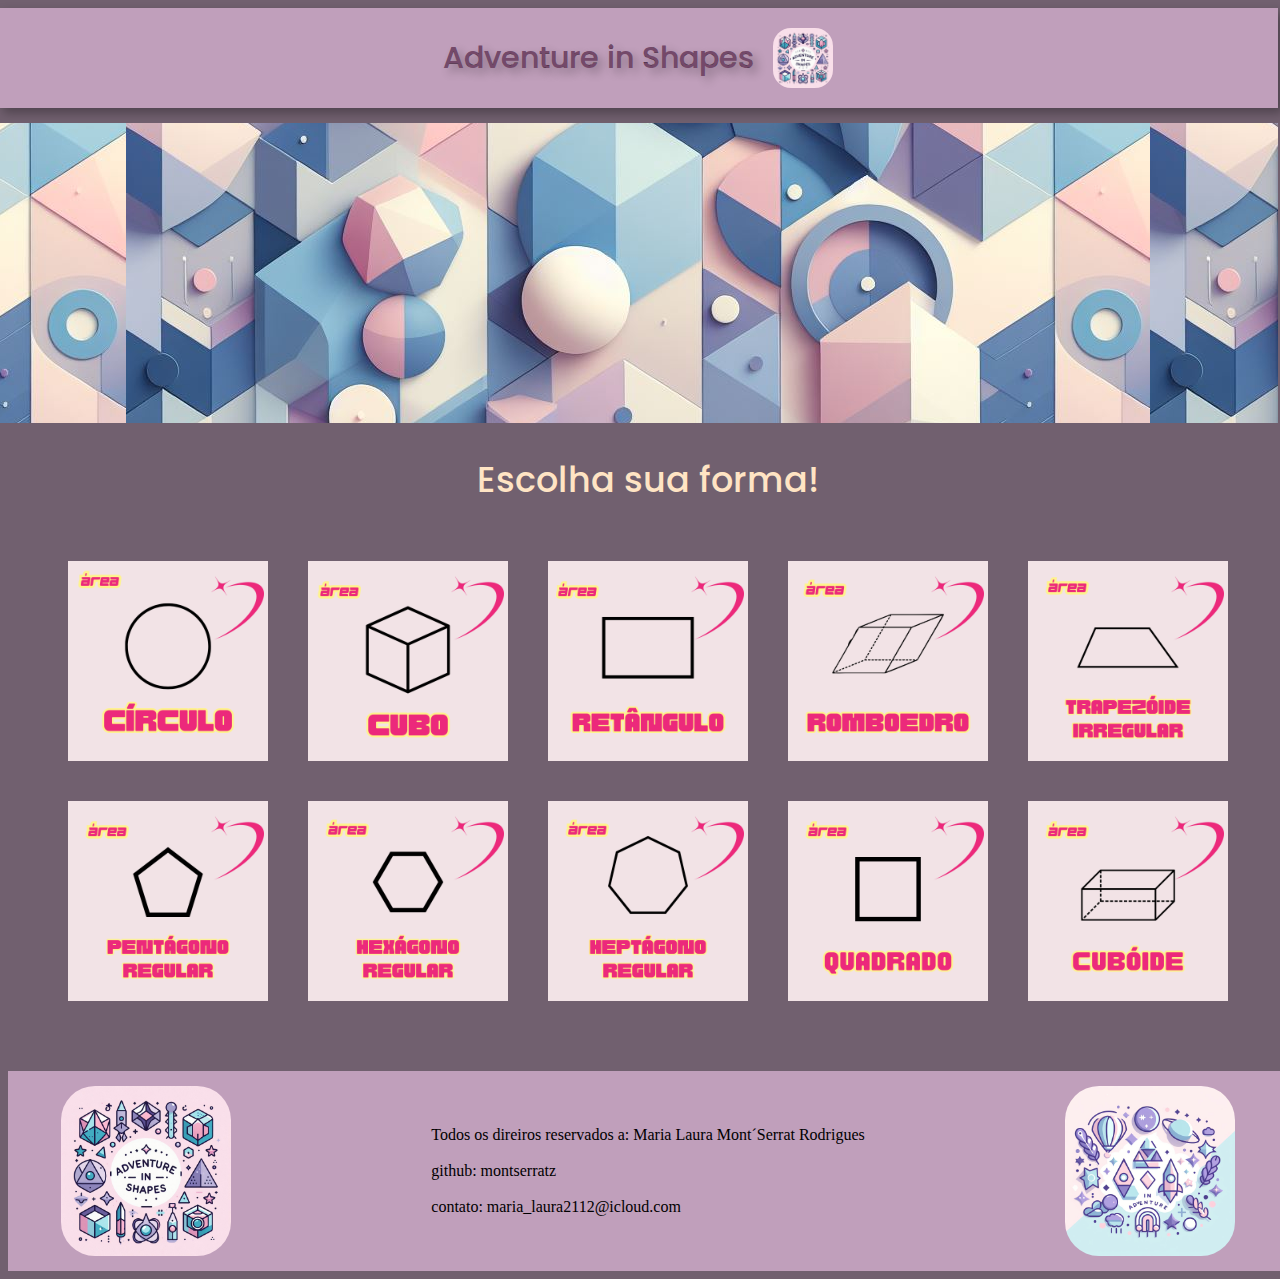
<file: index.html>
<!DOCTYPE html>
<html lang="en">
<head>
    <meta charset="UTF-8">
    <meta name="viewport" content="width=device-width, initial-scale=1.0">
    <link rel="stylesheet" href="index.css">
    <title>Adventure in Shapes</title>
</head>

<body class="body">
    
    <div class="header">
<div class="barra">
<p class="titulo">Adventure in Shapes   </p>

<img src="imagens/logo.jpg" alt="" class="logo">

    </div>
    </div>

    <div class="fotoindex">
      
    </div>

    <div class="fraseCaixa">
<p class="frase"> Escolha sua forma!</p>
</div>

<div class="caixaFiguras">

<a href="circulo.html" target="_blank">
<div class="box-circulo">  </div> 
</a>


<a href="cubo.html" target="_blank">
<div class="box-cubo"> </div>
</a>


<a href="retangulo.html" target="_blank">
<div class="box-retangulo"> </div>
</a>


<a href="romboedro.html" target="_blank">
<div class="box-romboedro"> </div>
</a>

<a href="trapezoide.html" target="_blank" >
<div class="box-trapezoide"></div>
</div>
</a>



<div class="caixaFiguras2">

    <a href="pentagono.html" target="_blank">
    <div class="box-pentagono">  </div>
    </a>


    <a href="hexagono.html" target="_blank" >
    <div class="box-hexagono">  </div>
    </a>


    <a href="heptagono.html" target="_blank" >
    <div class="box-heptagono">  </div>
    </a>

    <a href="quadrado.html" target="_blank" rel="noopener noreferrer">
    <div class="box-quadrado">  </div>
    </a>

<a href="cuboide.html" target="_blank" >
    <div class="box-cuboide">  </div>
</a>

</div>



<div class="footer">

    <img src="imagens/logo.jpg" alt="" class="logoFooter">
<span>Todos os direiros reservados a: Maria Laura Mont´Serrat Rodrigues <br><br>github: montserratz<br><br>contato: maria_laura2112@icloud.com    </span>
<img src="imagens/logo2.jpg" alt="" class="logo2Footer">

</div>





</body>
</html>
</file>
<file: index.css>
@import url('https://fonts.googleapis.com/css2?family=Poppins:ital,wght@0,100;0,200;0,300;0,400;0,500;0,600;0,700;0,800;0,900;1,100;1,200;1,300;1,400;1,500;1,600;1,700;1,800;1,900&display=swap');

.body{
    background-color: rgba(94, 75, 92, 0.884);
    width: 100%;
   
}

.box-circulo:hover,.box-cubo:hover, .box-retangulo:hover, .box-romboedro:hover, .box-trapezoide:hover,
.box-pentagono:hover,.box-hexagono:hover,.box-heptagono:hover, .box-quadrado:hover, .box-cuboide:hover {
    transform:scale(1.2);
    border-radius: 10px;
    box-shadow: 5px 5px 10px rgba(0, 0, 0, 0.3);
}



.header{
    width: 100%;
    height: 100px;
    background-color: rgba(238, 195, 231, 0.637);
    display: flex;
    justify-content: center;
    align-items: center;
    box-shadow:  5px 5px 10px rgba(0, 0, 0, 0.3);
    margin-right: -10px;
    margin-left: -10px;

}

.logo{
   
    border-radius: 30%;
    width: 60px;
    height: 60px;
}

.barra{
    display: flex;
    align-items: center;
}

.titulo{
    margin-right: 20px;
    font-size: 30px;
    color: rgb(116, 73, 106);
    text-shadow: 5px 5px 10px rgb(0,0,0,0.3);
    -webkit-text-stroke-width: 0.1px; /* largura da borda */
    -webkit-text-stroke-color: #000; /* cor da borda */
        font-family: "Poppins", sans-serif;
        font-weight: 500;
        font-style: normal;
      
}

.fotoindex{
    margin-top: 15px;
    margin-right: -10px;
    margin-left: -10px;
    width: 100%;
    height: 300px;
    background-image: url(imagens/fotofundo.jpg);
    background-position: center ;

}

.fraseCaixa{
    display: flex;
    justify-content: center;
    color: bisque;
}



.frase{
    display: flex;
    margin-top: 30px;
    justify-content: center;
   
   
font-size: 35px;
font-family: "Poppins", sans-serif;
font-weight: 450;
font-style: normal;

}

.caixaFiguras{
    margin-top: 20px;
    display: flex;
    align-items: center;
    justify-content: center;
}


.box-circulo{

    cursor: pointer;   
    transition: 0.5s;
    display: flex;
    width: 200px;
    height: 200px;
    background-image: url(imagens/1.png);
    background-size: contain;
}

.box-cubo{
    cursor: pointer;   
    transition: 0.5s;
    margin-left: 40px;
    display: flex;
    width: 200px;
    height: 200px;
    background-image: url(imagens/2.png);
    background-size: contain;
}

.box-retangulo{
    cursor: pointer;   
    transition: 0.5s;
    margin-left: 40px;
    display: flex;
    width: 200px;
    height: 200px;
    background-image: url(imagens/3.png);
    background-size: contain;


}

.box-romboedro{
    cursor: pointer;   
    transition: 0.5s;
    margin-left: 40px;
    display: flex;
    width: 200px;
    height: 200px;
    background-image: url(imagens/4.png);
    background-size: contain;
}

.box-trapezoide{
    cursor: pointer;   
    transition: 0.5s;
    margin-left: 40px;
    display: flex;
    width: 200px;
    height: 200px;
    background-image: url(imagens/5.png);
    background-size: contain;
}

.caixaFiguras2{
    display: flex;
    margin-top: 40px;
    align-items: center;
    justify-content: center;
    
}


.box-pentagono{
    cursor: pointer;   
    transition: 0.5s;
    display: flex;
    width: 200px;
    height: 200px;
    background-image: url(imagens/6.png);
    background-size: contain;
}

.box-hexagono{
    cursor: pointer;   
    transition: 0.5s;
    display: flex;
    margin-left: 40px;
    width: 200px;
    height: 200px;
    background-image: url(imagens/7.png);
    background-size: contain;
}

.box-heptagono{
    cursor: pointer;   
    transition: 0.5s;
    display: flex;
    margin-left: 40px;
    width: 200px;
    height: 200px;
    background-image: url(imagens/8.png);
    background-size: contain;
}

.box-quadrado{
    cursor: pointer;   
    transition: 0.5s;
    display: flex;
    margin-left: 40px;
    width: 200px;
    height: 200px;
    background-image: url(imagens/9.png);
    background-size: contain;
}

.box-cuboide{

    cursor: pointer;   
    transition: 0.5s;
    display: flex;
    margin-left: 40px;
    width: 200px;
    height: 200px;
    background-image: url(imagens/10.png);
    background-size: contain;



}

.footer{

margin-top: 70px;
width: 100%;
    height: 200px;
    background-color: rgba(238, 195, 231, 0.637);
    display: flex;
    align-items: center;
    justify-content: center;
}

.logoFooter{
    width: 170px;
    height: 170px;
    border-radius: 20%;
    margin-right: 200px;
}

.logo2Footer{
    width: 170px;
    height: 170px;
    border-radius: 20%;
    margin-left: 200px;


}
</file>
